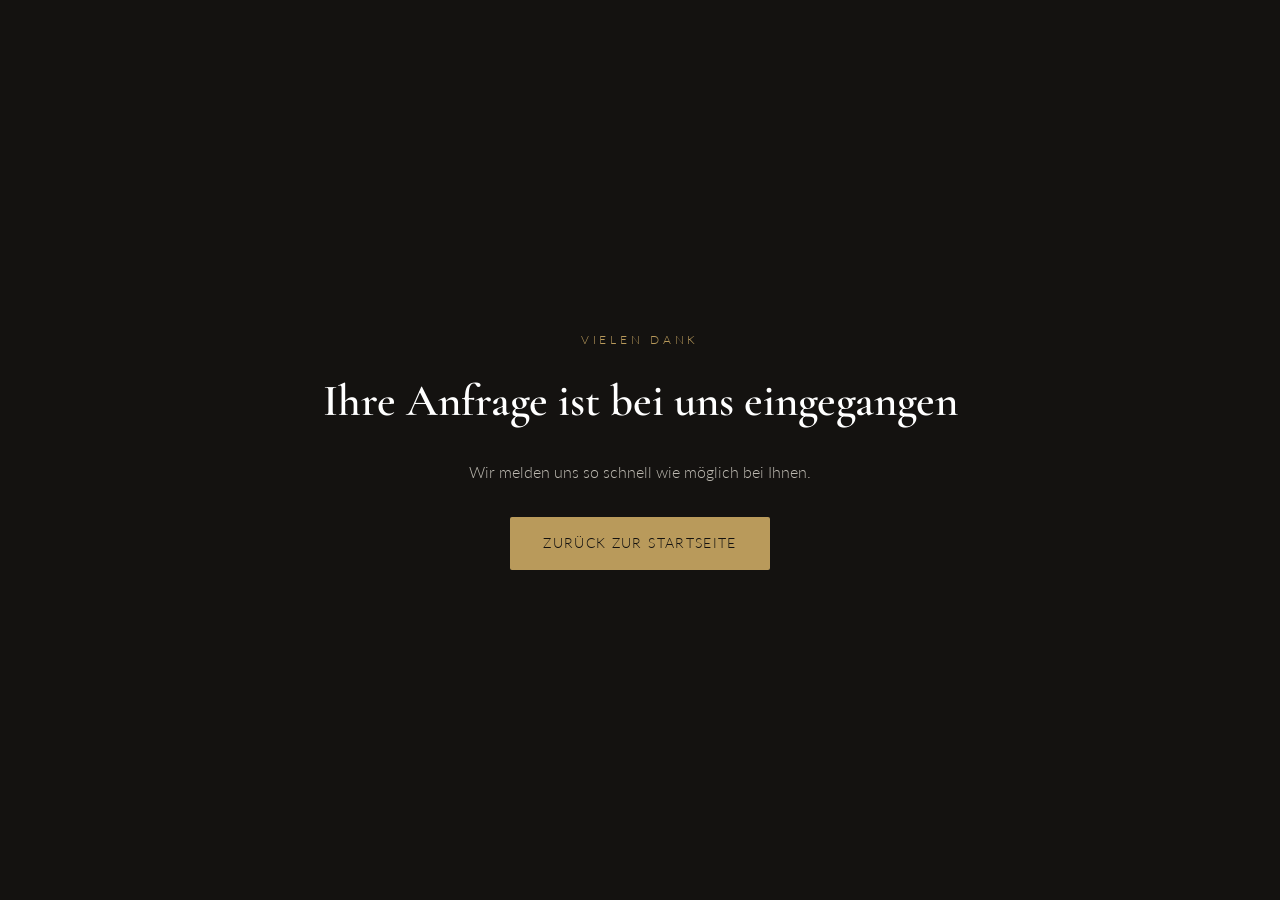
<file: danke.html>
<!DOCTYPE html>
<html lang="de">
<head>
<meta charset="UTF-8">
<meta name="viewport" content="width=device-width, initial-scale=1.0">
<title>Danke | MAVIZ</title>
<meta name="robots" content="noindex, follow">
<link href="https://fonts.googleapis.com/css2?family=Cormorant+Garamond:wght@400;500;600;700&family=Lato:wght@300;400;600&display=swap" rel="stylesheet">
<link rel="stylesheet" href="assets/css/style.css">
<link rel="icon" href="assets/img/favicon.svg" type="image/svg+xml">
</head>
<body style="background:var(--color-black); color:var(--color-white); min-height:100vh; display:flex; align-items:center; justify-content:center; text-align:center;">
<div style="padding:40px;">
  <p class="section-eyebrow">Vielen Dank</p>
  <h1 class="section-title" style="color:var(--color-white);">Ihre Anfrage ist bei uns eingegangen</h1>
  <p style="color:rgba(246,241,231,0.75); max-width:480px; margin:0 auto 32px;">Wir melden uns so schnell wie möglich bei Ihnen.</p>
  <a href="index.html" class="btn btn-primary">Zurück zur Startseite</a>
</div>
</body>
</html>
</file>
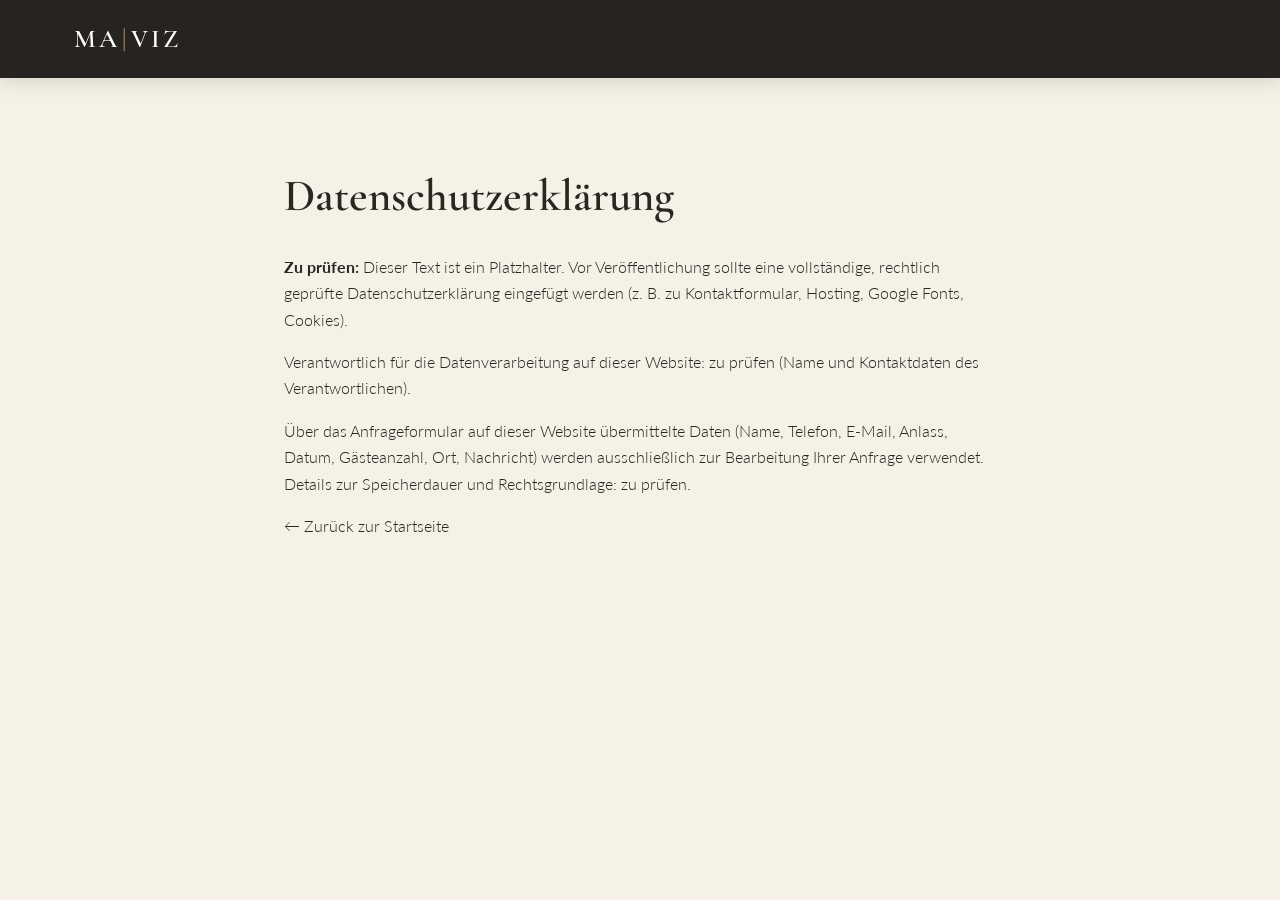
<file: datenschutz.html>
<!DOCTYPE html>
<html lang="de">
<head>
<meta charset="UTF-8">
<meta name="viewport" content="width=device-width, initial-scale=1.0">
<title>Datenschutz | MAVIZ</title>
<meta name="robots" content="noindex, follow">
<link href="https://fonts.googleapis.com/css2?family=Cormorant+Garamond:wght@400;500;600;700&family=Lato:wght@300;400;600&display=swap" rel="stylesheet">
<link rel="stylesheet" href="assets/css/style.css">
<link rel="icon" href="assets/img/favicon.svg" type="image/svg+xml">
</head>
<body style="background:var(--color-cream);">
<header class="site-header scrolled">
  <div class="header-inner">
    <a href="index.html" class="logo">MA<span class="logo-divider">|</span>VIZ</a>
  </div>
</header>
<main class="section" style="padding-top:160px; max-width:760px; margin:0 auto;">
  <h1 class="section-title" style="text-align:left;">Datenschutzerklärung</h1>
  <p><strong>Zu prüfen:</strong> Dieser Text ist ein Platzhalter. Vor Veröffentlichung sollte eine vollständige, rechtlich geprüfte Datenschutzerklärung eingefügt werden (z. B. zu Kontaktformular, Hosting, Google Fonts, Cookies).</p>
  <p>
    Verantwortlich für die Datenverarbeitung auf dieser Website: zu prüfen (Name und Kontaktdaten des Verantwortlichen).
  </p>
  <p>
    Über das Anfrageformular auf dieser Website übermittelte Daten (Name, Telefon, E-Mail, Anlass, Datum, Gästeanzahl, Ort, Nachricht)
    werden ausschließlich zur Bearbeitung Ihrer Anfrage verwendet. Details zur Speicherdauer und Rechtsgrundlage: zu prüfen.
  </p>
  <p><a href="index.html">&larr; Zurück zur Startseite</a></p>
</main>
</body>
</html>
</file>
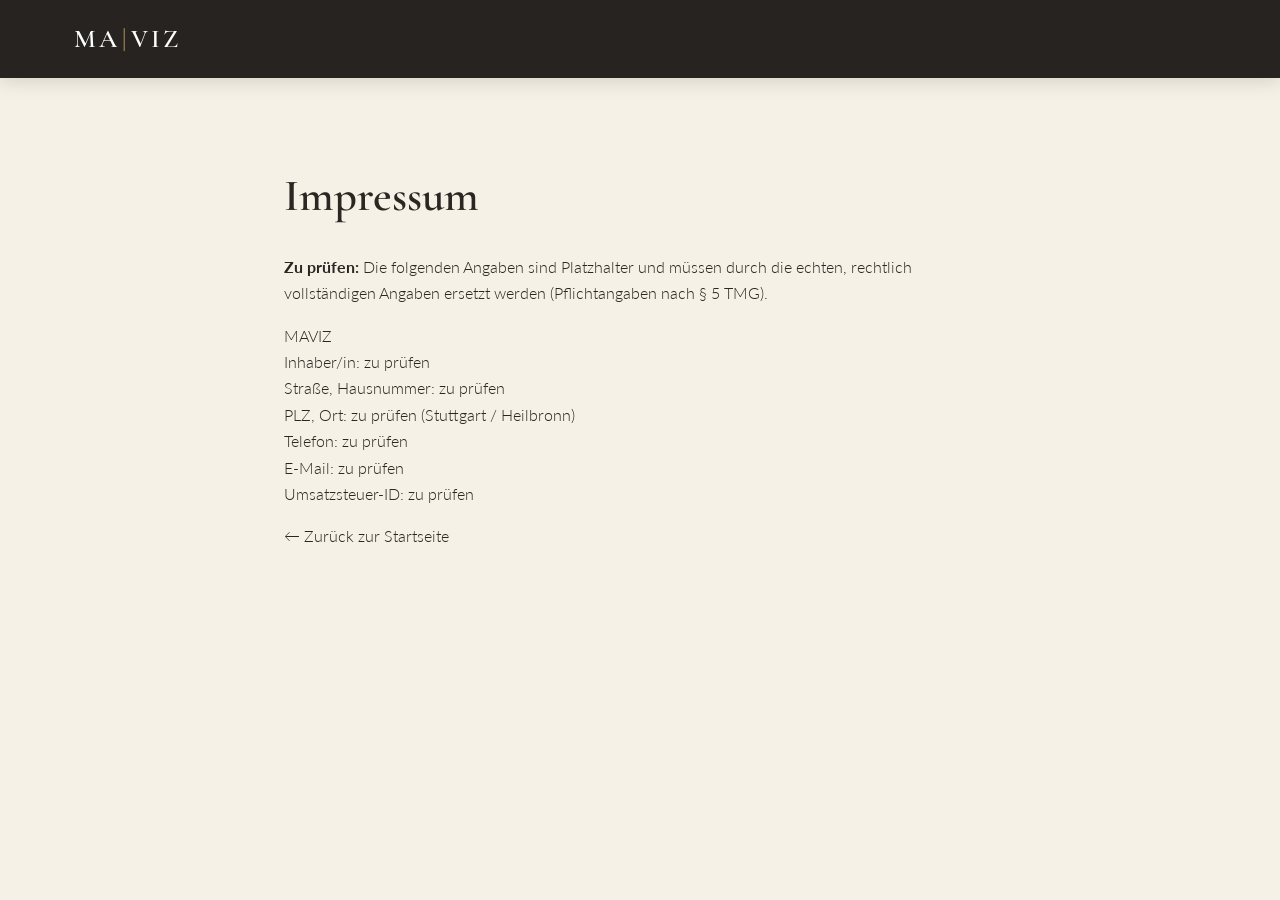
<file: impressum.html>
<!DOCTYPE html>
<html lang="de">
<head>
<meta charset="UTF-8">
<meta name="viewport" content="width=device-width, initial-scale=1.0">
<title>Impressum | MAVIZ</title>
<meta name="robots" content="noindex, follow">
<link href="https://fonts.googleapis.com/css2?family=Cormorant+Garamond:wght@400;500;600;700&family=Lato:wght@300;400;600&display=swap" rel="stylesheet">
<link rel="stylesheet" href="assets/css/style.css">
<link rel="icon" href="assets/img/favicon.svg" type="image/svg+xml">
</head>
<body style="background:var(--color-cream);">
<header class="site-header scrolled">
  <div class="header-inner">
    <a href="index.html" class="logo">MA<span class="logo-divider">|</span>VIZ</a>
  </div>
</header>
<main class="section" style="padding-top:160px; max-width:760px; margin:0 auto;">
  <h1 class="section-title" style="text-align:left;">Impressum</h1>
  <p><strong>Zu prüfen:</strong> Die folgenden Angaben sind Platzhalter und müssen durch die echten, rechtlich vollständigen Angaben ersetzt werden (Pflichtangaben nach § 5 TMG).</p>
  <p>
    MAVIZ<br>
    Inhaber/in: zu prüfen<br>
    Straße, Hausnummer: zu prüfen<br>
    PLZ, Ort: zu prüfen (Stuttgart / Heilbronn)<br>
    Telefon: zu prüfen<br>
    E-Mail: zu prüfen<br>
    Umsatzsteuer-ID: zu prüfen
  </p>
  <p><a href="index.html">&larr; Zurück zur Startseite</a></p>
</main>
</body>
</html>
</file>
<file: assets/css/style.css>
/* ===== MAVIZ – Design Tokens ===== */
:root {
  --color-black: #141210;
  --color-near-black: #1d1a17;
  --color-white: #ffffff;
  --color-cream: #f6f1e7;
  --color-cream-soft: #efe8d8;
  --color-gold: #b99a5b;
  --color-gold-light: #d4bd8c;
  --color-text: #2a2621;
  --color-text-muted: #6b6459;

  --font-display: 'Cormorant Garamond', Georgia, 'Times New Roman', serif;
  --font-body: 'Lato', -apple-system, BlinkMacSystemFont, 'Segoe UI', sans-serif;

  --max-width: 1180px;
  --radius: 2px;
  --transition: 0.35s cubic-bezier(.4,0,.2,1);
}

* { box-sizing: border-box; }
html { scroll-behavior: smooth; }

body {
  margin: 0;
  font-family: var(--font-body);
  color: var(--color-text);
  background: var(--color-white);
  font-weight: 300;
  line-height: 1.65;
  -webkit-font-smoothing: antialiased;
}

img { max-width: 100%; display: block; }

a { color: inherit; text-decoration: none; }

.skip-link {
  position: absolute;
  left: -9999px;
  top: 0;
  background: var(--color-black);
  color: var(--color-white);
  padding: 12px 20px;
  z-index: 999;
}
.skip-link:focus { left: 0; }

/* ===== Header ===== */
.site-header {
  position: fixed;
  top: 0;
  left: 0;
  right: 0;
  z-index: 500;
  background: rgba(20, 18, 16, 0.0);
  transition: background var(--transition), box-shadow var(--transition);
}
.site-header.scrolled {
  background: rgba(20, 18, 16, 0.92);
  box-shadow: 0 2px 20px rgba(0,0,0,0.15);
  backdrop-filter: blur(6px);
}

.header-inner {
  max-width: var(--max-width);
  margin: 0 auto;
  padding: 18px 24px;
  display: flex;
  align-items: center;
  justify-content: space-between;
}

.logo {
  font-family: var(--font-display);
  font-size: 1.6rem;
  letter-spacing: 0.12em;
  color: var(--color-white);
  font-weight: 600;
}
.logo-divider {
  color: var(--color-gold);
  margin: 0 2px;
  font-weight: 300;
}

.main-nav ul {
  list-style: none;
  display: flex;
  align-items: center;
  gap: 32px;
  margin: 0;
  padding: 0;
}

.main-nav a {
  color: var(--color-white);
  font-size: 0.85rem;
  letter-spacing: 0.08em;
  text-transform: uppercase;
  position: relative;
  padding-bottom: 4px;
}
.main-nav a:not(.nav-cta)::after {
  content: '';
  position: absolute;
  left: 0; bottom: 0;
  width: 0; height: 1px;
  background: var(--color-gold);
  transition: width var(--transition);
}
.main-nav a:not(.nav-cta):hover::after { width: 100%; }

.nav-cta {
  border: 1px solid var(--color-gold);
  padding: 10px 20px !important;
  border-radius: var(--radius);
}
.nav-cta:hover { background: var(--color-gold); color: var(--color-black); }

.nav-toggle {
  display: none;
  flex-direction: column;
  gap: 5px;
  background: none;
  border: none;
  cursor: pointer;
  padding: 8px;
}
.nav-toggle span {
  width: 24px;
  height: 2px;
  background: var(--color-white);
  display: block;
  transition: transform var(--transition), opacity var(--transition);
}

/* ===== Hero ===== */
.hero {
  position: relative;
  min-height: 100vh;
  display: flex;
  align-items: center;
  justify-content: center;
  overflow: hidden;
}
.hero-media {
  position: absolute;
  inset: 0;
}
.hero-media img {
  width: 100%;
  height: 100%;
  object-fit: cover;
  object-position: center 30%;
}
.hero-overlay {
  position: absolute;
  inset: 0;
  background: linear-gradient(180deg, rgba(20,18,16,0.55) 0%, rgba(20,18,16,0.45) 40%, rgba(20,18,16,0.82) 100%);
}
.hero-content {
  position: relative;
  z-index: 2;
  text-align: center;
  color: var(--color-white);
  padding: 120px 24px 60px;
  max-width: 760px;
}
.hero-eyebrow {
  text-transform: uppercase;
  letter-spacing: 0.3em;
  font-size: 0.78rem;
  color: var(--color-gold-light);
  margin: 0 0 20px;
}
.hero-logo {
  font-family: var(--font-display);
  font-size: clamp(3rem, 9vw, 5.5rem);
  font-weight: 600;
  letter-spacing: 0.1em;
  margin: 0;
  line-height: 1;
}
.hero-tagline {
  font-family: var(--font-display);
  font-size: clamp(1.2rem, 3vw, 1.6rem);
  font-style: italic;
  margin: 22px 0 10px;
  color: var(--color-cream);
}
.hero-sub {
  font-size: 1rem;
  font-weight: 300;
  color: rgba(255,255,255,0.85);
  margin: 0 0 40px;
}
.hero-actions {
  display: flex;
  gap: 18px;
  justify-content: center;
  flex-wrap: wrap;
}

/* ===== Buttons ===== */
.btn {
  display: inline-flex;
  align-items: center;
  justify-content: center;
  min-height: 52px;
  padding: 14px 32px;
  font-size: 0.85rem;
  letter-spacing: 0.1em;
  text-transform: uppercase;
  border-radius: var(--radius);
  transition: background var(--transition), color var(--transition), border-color var(--transition), transform var(--transition);
  border: 1px solid transparent;
  cursor: pointer;
}
.btn-primary {
  background: var(--color-gold);
  color: var(--color-black);
}
.btn-primary:hover { background: var(--color-gold-light); transform: translateY(-2px); }

.btn-secondary {
  background: transparent;
  color: var(--color-white);
  border-color: rgba(255,255,255,0.6);
}
.btn-secondary:hover { border-color: var(--color-white); background: rgba(255,255,255,0.08); }

/* ===== Sections ===== */
.section { padding: 100px 24px; }
.section-inner { max-width: var(--max-width); margin: 0 auto; }
.section-inner-narrow { max-width: 760px; }

.section-eyebrow {
  text-transform: uppercase;
  letter-spacing: 0.3em;
  font-size: 0.78rem;
  color: var(--color-gold);
  text-align: center;
  margin: 0 0 14px;
}
.section-title {
  font-family: var(--font-display);
  font-size: clamp(2rem, 4vw, 2.8rem);
  text-align: center;
  margin: 0 0 20px;
  font-weight: 600;
}
.section-intro {
  text-align: center;
  max-width: 620px;
  margin: 0 auto 60px;
  color: var(--color-text-muted);
}

.section-dark {
  background: var(--color-black);
  color: var(--color-cream);
}
.section-dark .section-title { color: var(--color-white); }
.section-dark .section-intro { color: rgba(246,241,231,0.65); }

.section-cream { background: var(--color-cream); }

/* ===== Cards (Leistungen) ===== */
.card-grid {
  display: grid;
  grid-template-columns: repeat(3, 1fr);
  gap: 36px;
}
.card {
  background: var(--color-white);
  border: 1px solid #ece6d8;
  transition: transform var(--transition), box-shadow var(--transition);
}
.card:hover { transform: translateY(-6px); box-shadow: 0 18px 40px rgba(0,0,0,0.08); }
.card-img { aspect-ratio: 4/3; overflow: hidden; }
.card-img img { width: 100%; height: 100%; object-fit: cover; transition: transform 0.6s ease; }
.card:hover .card-img img { transform: scale(1.06); }
.card h3 {
  font-family: var(--font-display);
  font-size: 1.4rem;
  margin: 22px 24px 10px;
  font-weight: 600;
}
.card p {
  margin: 0 24px 24px;
  font-size: 0.95rem;
  color: var(--color-text-muted);
}

/* ===== Gallery ===== */
.gallery-grid {
  display: grid;
  grid-template-columns: repeat(4, 1fr);
  gap: 10px;
}
.gallery-item {
  padding: 0;
  border: none;
  background: none;
  cursor: pointer;
  aspect-ratio: 1/1;
  overflow: hidden;
  position: relative;
}
.gallery-item img {
  width: 100%; height: 100%;
  object-fit: cover;
  transition: transform 0.6s ease, opacity var(--transition);
}
.gallery-item:hover img { transform: scale(1.08); opacity: 0.9; }

/* ===== About ===== */
.about-text {
  font-size: 1.05rem;
  color: var(--color-text);
  text-align: center;
}
.about-text-muted { color: var(--color-text-muted); font-size: 0.95rem; }
.about-text a { color: var(--color-gold); border-bottom: 1px solid var(--color-gold); }

/* ===== Steps ===== */
.steps-grid {
  display: grid;
  grid-template-columns: repeat(3, 1fr);
  gap: 48px;
  text-align: center;
}
.step-number {
  font-family: var(--font-display);
  font-size: 3rem;
  color: var(--color-gold);
  display: block;
  margin-bottom: 14px;
}
.step h3 {
  font-family: var(--font-display);
  font-size: 1.5rem;
  margin: 0 0 10px;
}
.step p { color: var(--color-text-muted); margin: 0; }

/* ===== FAQ ===== */
.faq-list { display: flex; flex-direction: column; gap: 14px; }
.faq-item {
  border: 1px solid #ece6d8;
  padding: 18px 24px;
  border-radius: var(--radius);
}
.faq-item summary {
  cursor: pointer;
  font-family: var(--font-display);
  font-size: 1.15rem;
  font-weight: 600;
  list-style: none;
  display: flex;
  justify-content: space-between;
  align-items: center;
}
.faq-item summary::-webkit-details-marker { display: none; }
.faq-item summary::after {
  content: '+';
  color: var(--color-gold);
  font-size: 1.4rem;
  margin-left: 12px;
  transition: transform var(--transition);
}
.faq-item[open] summary::after { transform: rotate(45deg); }
.faq-item p { margin: 14px 0 0; color: var(--color-text-muted); }

/* ===== Contact form ===== */
.hidden-field { position: absolute; left: -9999px; }
.contact-form { margin-top: 20px; }
.form-row {
  display: grid;
  grid-template-columns: 1fr 1fr;
  gap: 20px;
  margin-bottom: 20px;
}
.form-field-full { grid-column: 1 / -1; }
.form-field label {
  display: block;
  font-size: 0.8rem;
  letter-spacing: 0.06em;
  text-transform: uppercase;
  color: var(--color-gold-light);
  margin-bottom: 8px;
}
.form-field input,
.form-field select,
.form-field textarea {
  width: 100%;
  min-height: 50px;
  padding: 12px 16px;
  font-family: var(--font-body);
  font-size: 1rem;
  background: rgba(255,255,255,0.06);
  border: 1px solid rgba(255,255,255,0.25);
  color: var(--color-white);
  border-radius: var(--radius);
}
.form-field textarea { min-height: 120px; resize: vertical; }
.form-field input::placeholder,
.form-field textarea::placeholder { color: rgba(255,255,255,0.4); }
.form-field input:focus,
.form-field select:focus,
.form-field textarea:focus {
  outline: none;
  border-color: var(--color-gold);
}
.contact-form select option { color: var(--color-black); }
.contact-form .btn { margin-top: 10px; border: none; }
.contact-form .btn:disabled { opacity: 0.6; cursor: not-allowed; }
.form-status {
  color: #e8b4b4;
  font-size: 0.9rem;
  margin: 0 0 16px;
}

/* ===== Footer ===== */
.site-footer {
  background: var(--color-near-black);
  color: rgba(246,241,231,0.75);
  padding: 70px 24px 24px;
}
.footer-inner {
  max-width: var(--max-width);
  margin: 0 auto;
  display: grid;
  grid-template-columns: 1.4fr 1fr 1fr;
  gap: 40px;
}
.footer-logo {
  font-family: var(--font-display);
  font-size: 1.8rem;
  color: var(--color-white);
  margin: 0 0 8px;
}
.footer-links h4 {
  color: var(--color-white);
  font-family: var(--font-display);
  font-size: 1.1rem;
  margin: 0 0 16px;
}
.footer-links ul { list-style: none; margin: 0; padding: 0; }
.footer-links li { margin-bottom: 10px; font-size: 0.92rem; }
.footer-links a:hover { color: var(--color-gold); }
.footer-bottom {
  max-width: var(--max-width);
  margin: 50px auto 0;
  padding-top: 24px;
  border-top: 1px solid rgba(255,255,255,0.08);
  font-size: 0.82rem;
  text-align: center;
  color: rgba(246,241,231,0.45);
}

/* ===== Lightbox ===== */
.lightbox {
  position: fixed;
  inset: 0;
  background: rgba(10,9,8,0.95);
  display: none;
  align-items: center;
  justify-content: center;
  z-index: 1000;
  padding: 40px;
}
.lightbox.active { display: flex; }
.lightbox img {
  max-width: 100%;
  max-height: 90vh;
  box-shadow: 0 20px 60px rgba(0,0,0,0.5);
}
.lightbox-close {
  position: absolute;
  top: 24px;
  right: 28px;
  background: none;
  border: none;
  color: var(--color-white);
  font-size: 2.4rem;
  cursor: pointer;
  line-height: 1;
  width: 48px;
  height: 48px;
}

/* ===== Responsive ===== */
@media (max-width: 900px) {
  .card-grid { grid-template-columns: repeat(2, 1fr); }
  .gallery-grid { grid-template-columns: repeat(3, 1fr); }
  .steps-grid { grid-template-columns: 1fr; gap: 36px; }
  .footer-inner { grid-template-columns: 1fr; gap: 32px; }
}

@media (max-width: 680px) {
  .nav-toggle { display: flex; }
  .main-nav ul {
    position: fixed;
    top: 0; right: 0;
    height: 100vh;
    width: 78%;
    max-width: 320px;
    background: var(--color-black);
    flex-direction: column;
    align-items: flex-start;
    justify-content: center;
    gap: 28px;
    padding: 40px;
    transform: translateX(100%);
    transition: transform var(--transition);
  }
  .main-nav ul.open { transform: translateX(0); }
  .main-nav a { font-size: 1rem; }

  .card-grid { grid-template-columns: 1fr; }
  .gallery-grid { grid-template-columns: repeat(2, 1fr); }
  .section { padding: 70px 20px; }
  .form-row { grid-template-columns: 1fr; gap: 16px; }
  .hero-actions { flex-direction: column; width: 100%; }
  .hero-actions .btn { width: 100%; }
  .btn { min-height: 52px; }
}
</file>
